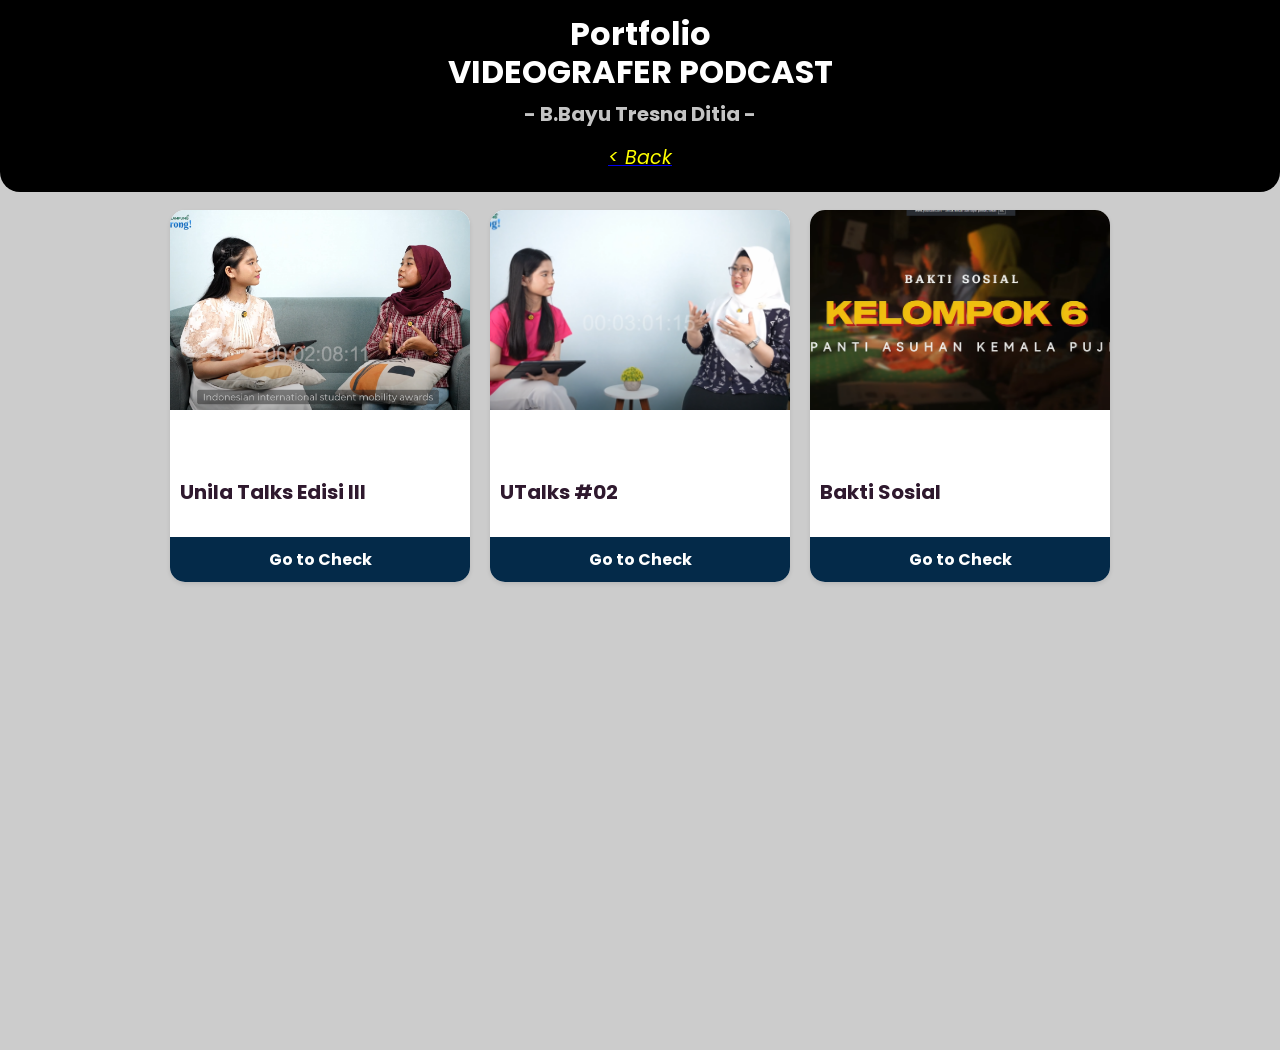
<file: PODCAST.html>
<!DOCTYPE html>
<html lang="en">

<head>
  <meta charset="UTF-8">
  <meta http-equiv="X-UA-Compatible" content="IE=edge">
  <meta name="viewport" content="width=device-width, initial-scale=1.0">
  <title>Fortopolio Vidio Editor</title>
  <link rel="stylesheet" href="assets/CSS/StyleEE.css">
</head>

<body>
  <div class="container">
    <h1 class="title">Portfolio</h1>
    <h1 class="title">VIDEOGRAFER PODCAST</h1>
    <h1 class="title2">- B.Bayu Tresna Ditia -</h1>
    <a href="Videografer.html"> <i style="color: yellow; font-size: 19px;"> < Back </i></a>
  </div>
  <div class="card-container">

    <div class="card">
      <img src="assets/IMAGE/PCD 1.png" alt="Photo 4">
      <div class="card-content">
        <h3> <br>Unila Talks Edisi III </h3>
      </div>
      <a class="card-link" href="https://youtu.be/zDR5NEpJNpI?si=YfdZv952q6gJIeR0" target="_blank">Go to Check</a>
    </div>

    <div class="card">
      <img src="assets/IMAGE/2 PCD.png" alt="Photo 4">
      <div class="card-content">
        <h3>  <br>UTalks #02</h3>
      </div>
      <a class="card-link" href="https://youtu.be/wcglR21G3KE?si=77e_e5naHX6XBjsf" target="_blank">Go to Check</a>
    </div>

    <div class="card">
      <img src="assets/IMAGE/BK-S.png" alt="Photo 1">
      <div class="card-content">
        <h3> <br>Bakti Sosial</h3>
      </div>
      <a class="card-link" href="https://youtu.be/JuBEy5vZ8Dk?si=nTO8wb7_TOGn7cWQ" target="_blank">Go to Check</a>
    </div>
</file>
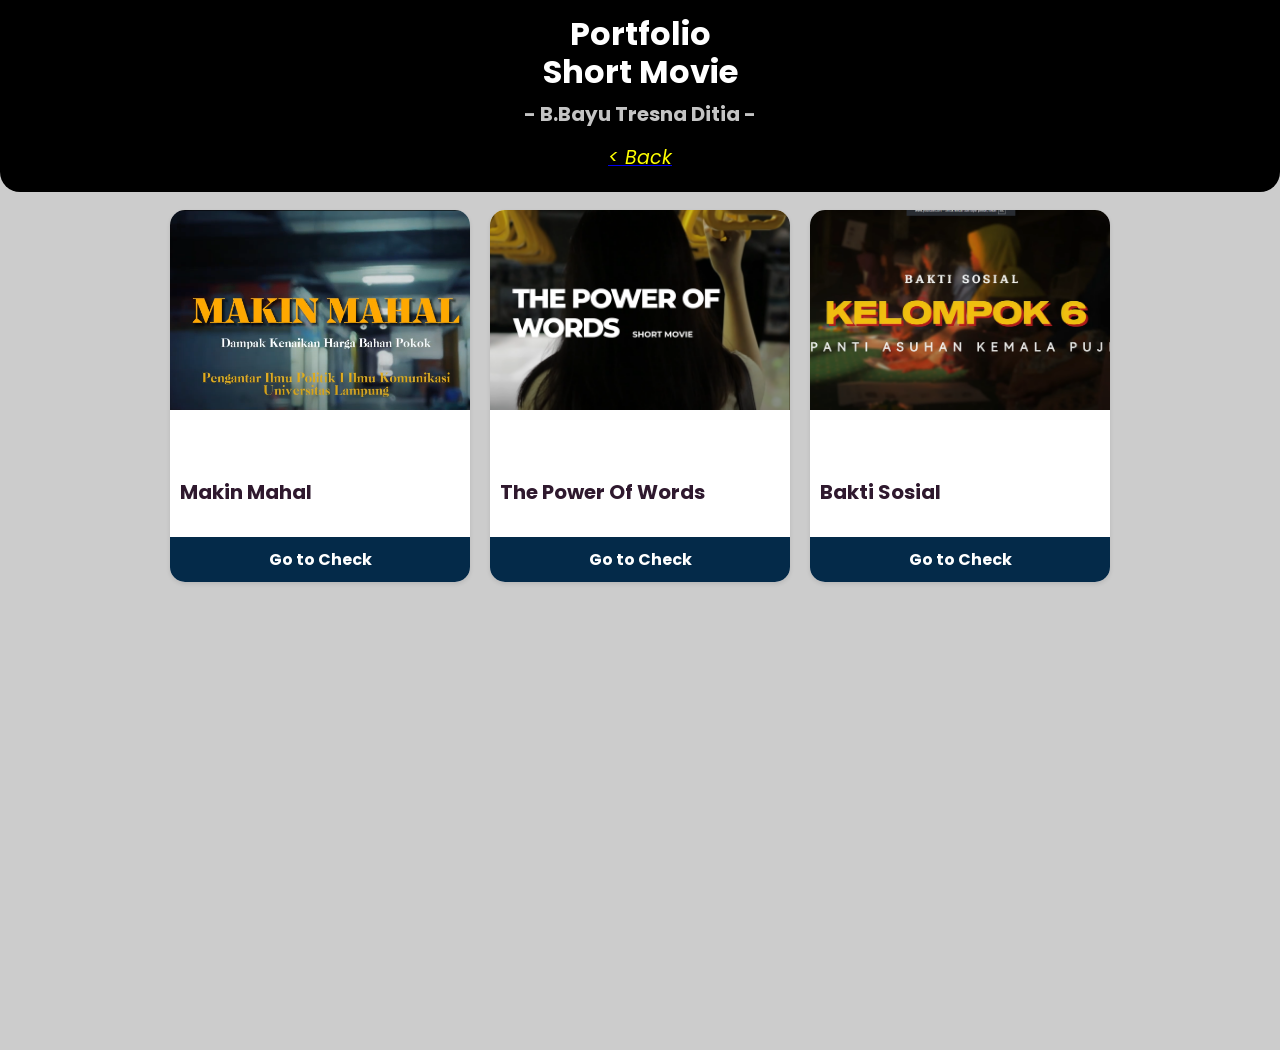
<file: Short Movie.html>
<!DOCTYPE html>
<html lang="en">

<head>
  <meta charset="UTF-8">
  <meta http-equiv="X-UA-Compatible" content="IE=edge">
  <meta name="viewport" content="width=device-width, initial-scale=1.0">
  <title>Fortopolio Vidio Editor</title>
  <link rel="stylesheet" href="assets/CSS/StyleEE.css">
</head>

<body>
  <div class="container">
    <h1 class="title">Portfolio</h1>
    <h1 class="title">Short Movie</h1>
    <h1 class="title2">- B.Bayu Tresna Ditia -</h1>
    <a href="Videografer.html"> <i style="color: yellow; font-size: 19px;"> < Back </i></a>
  </div>
  <div class="card-container">

    <div class="card">
      <img src="assets/IMAGE/MK Film.png" alt="Photo 4">
      <div class="card-content">
        <h3> <br>Makin Mahal </h3>
      </div>
      <a class="card-link" href="https://drive.google.com/drive/folders/1Kyr4O_FKxsDkcl3KCH23LtJbob2rsGHE?usp=drive_link" target="_blank">Go to Check</a>
    </div>

    <div class="card">
      <img src="assets/IMAGE/CV-fILM.png" alt="Photo 4">
      <div class="card-content">
        <h3>  <br>The Power Of Words</h3>
      </div>
      <a class="card-link" href="https://youtu.be/Oo4iDE09JLc?si=194jzLQBzWEa0FLD" target="_blank">Go to Check</a>
    </div>

    <div class="card">
      <img src="assets/IMAGE/BK-S.png" alt="Photo 1">
      <div class="card-content">
        <h3> <br>Bakti Sosial</h3>
      </div>
      <a class="card-link" href="https://youtu.be/JuBEy5vZ8Dk?si=nTO8wb7_TOGn7cWQ" target="_blank">Go to Check</a>
    </div>
</file>
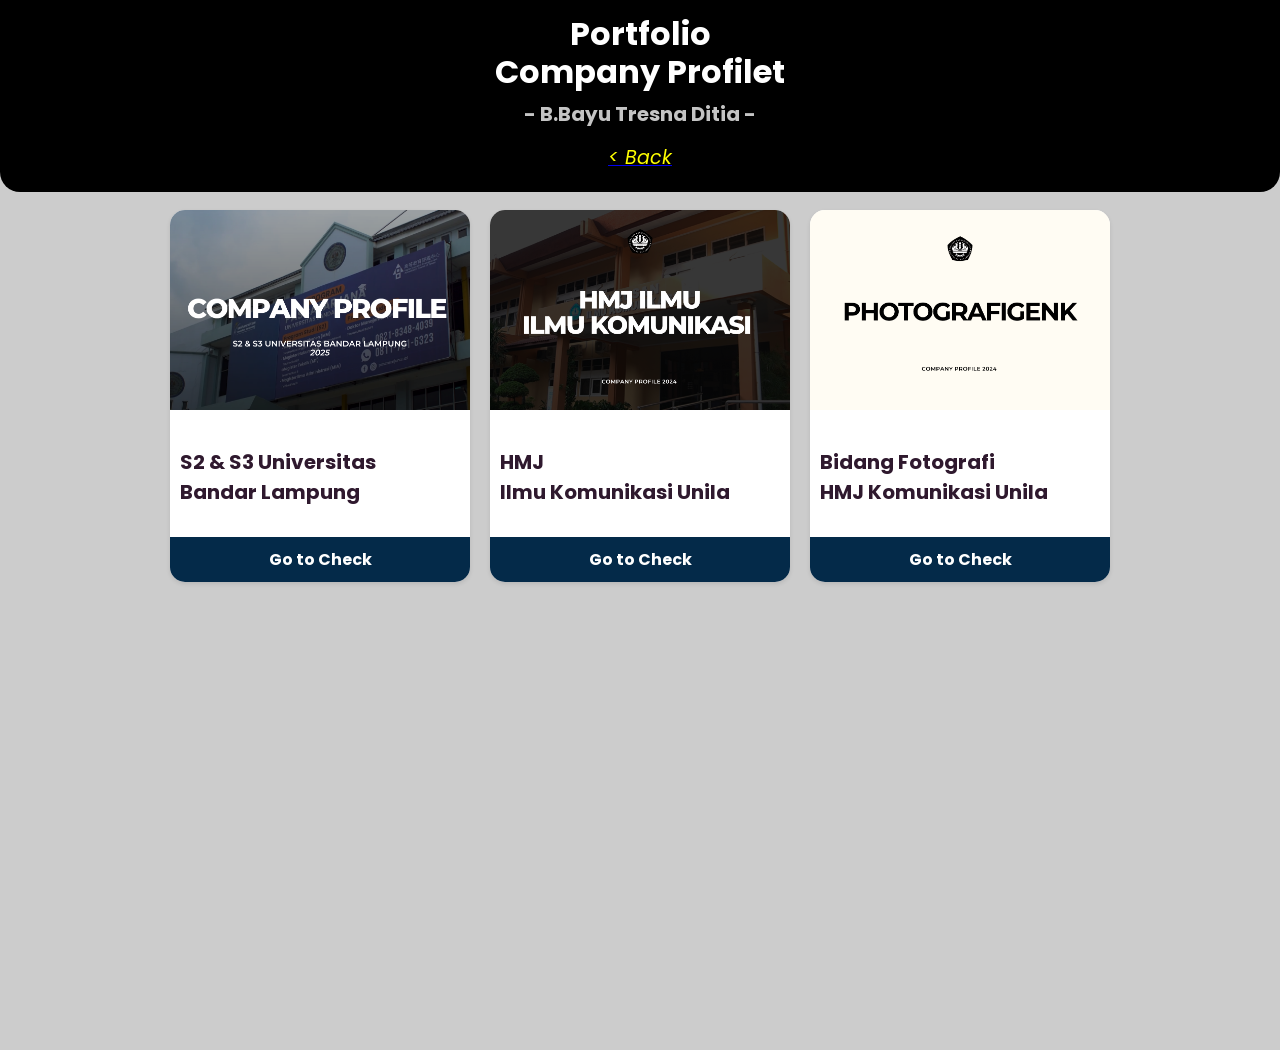
<file: Video - compro.html>
<!DOCTYPE html>
<html lang="en">

<head>
  <meta charset="UTF-8">
  <meta http-equiv="X-UA-Compatible" content="IE=edge">
  <meta name="viewport" content="width=device-width, initial-scale=1.0">
  <title>Fortopolio Vidio Editor</title>
  <link rel="stylesheet" href="assets/CSS/StyleEE.css">
</head>

<body>
  <div class="container">
    <h1 class="title">Portfolio</h1>
    <h1 class="title">Company Profilet</h1>
    <h1 class="title2">- B.Bayu Tresna Ditia -</h1>
    <a href="Videografer.html"> <i style="color: yellow; font-size: 19px;"> < Back </i></a>
  </div>
  <div class="card-container">

    <div class="card">
      <img src="assets/IMAGE/CP UBL.png" alt="Photo 4">
      <div class="card-content">
        <h3>S2 & S3 Universitas <br>Bandar Lampung</h3>
      </div>
      <a class="card-link" href="https://drive.google.com/drive/folders/1Kyr4O_FKxsDkcl3KCH23LtJbob2rsGHE?usp=drive_link" target="_blank">Go to Check</a>
    </div>

    <div class="card">
      <img src="assets/IMAGE/CP HMJ.png" alt="Photo 4">
      <div class="card-content">
        <h3>HMJ<br>Ilmu Komunikasi Unila</h3>
      </div>
      <a class="card-link" href="https://youtu.be/Oo4iDE09JLc?si=194jzLQBzWEa0FLD" target="_blank">Go to Check</a>
    </div>

    <div class="card">
      <img src="assets/IMAGE/CP PG.png" alt="Photo 1">
      <div class="card-content">
        <h3>Bidang Fotografi<br>HMJ Komunikasi Unila</h3>
      </div>
      <a class="card-link" href="https://youtu.be/JuBEy5vZ8Dk?si=nTO8wb7_TOGn7cWQ" target="_blank">Go to Check</a>
    </div>
</file>
<file: assets/CSS/StyleEE.css>
@import url('https://fonts.googleapis.com/css2?family=Poppins&display=swap');

body {
  margin: 0;
  padding: 0;
  font-family: 'Poppins', sans-serif;
  background-color: #cccccc;
  min-height: 100vh;
}

.container {
  text-align: center;
  position: fixed;
  top: 0;
  left: 0;
  right: 0;
  background-color: #000000;
  padding: 20px;
  border-bottom-right-radius: 20px;
  border-bottom-left-radius: 20px;
}

.title {
  color: #ffffff;
  margin: -10px 0;
}

.title2 {
  color: #c4c4c4;
  font-size: 20px;
  
}

.card-container {
  display: flex;
  flex-wrap: wrap;
  justify-content: center;
  gap: 20px; /* Reduced the gap between cards */
  margin-top: 150px;
  margin-bottom: 150px;
  padding-top: 60px; /* Added padding to adjust for the fixed title */
}

.card {
  width: 300px;
  background-color: #ffffff;
  border-radius: 15px;
  overflow: hidden;
  box-shadow: 0 2px 4px rgba(0, 0, 0, 0.1);
}

.card img {
  width: 100%;
  height: 200px;
  object-fit: cover;
}

.card-content {
  color: #2f192e;
  padding: 10px; /* Reduced the padding inside the card content */
}

.card-content h3 {
  font-size: 20px;
  margin-top: 20px;
  margin-bottom: 20px; /* Increased the margin at the bottom of the heading */
}

.card-content p {
  margin: 0;
}

.card-link {
  display: block;
  text-align: center;
  background-color: #042a49;
  color: #fff;
  padding: 10px;
  text-decoration: none;
  font-weight: bold;
  border-bottom-left-radius: 8px;
  border-bottom-right-radius: 8px;
}
</file>
